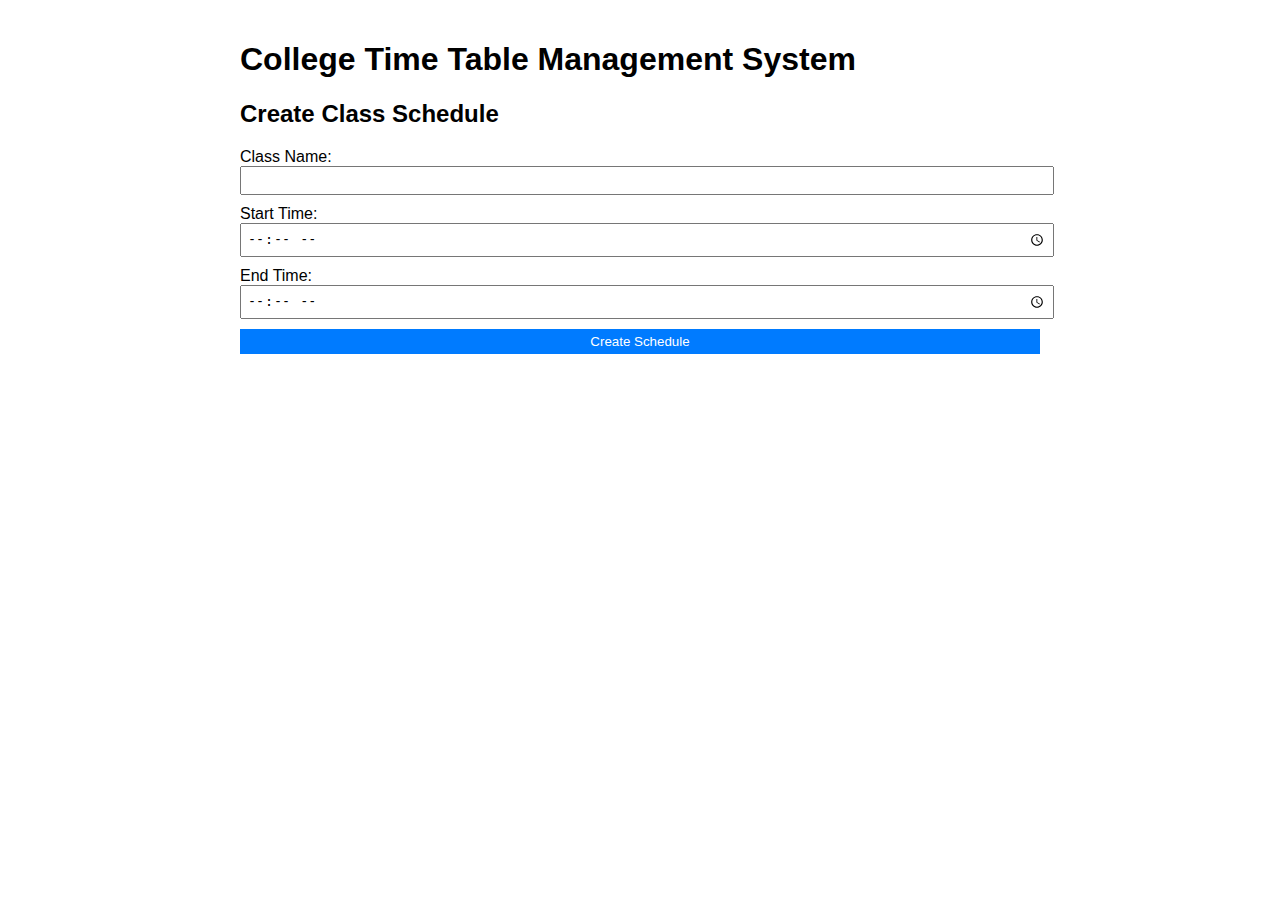
<file: last/index.html>
<!DOCTYPE html>
<html lang="en">
<head>
<meta charset="UTF-8">
<meta name="viewport" content="width=device-width, initial-scale=1.0">
<title>College Time Table Management System</title>
<link rel="stylesheet" href="styles.css">
<link rel="script" href="script.js">
</head>
<body>
<div class="container">
    <h1>College Time Table Management System</h1>
    <div class="schedule-form">
        <h2>Create Class Schedule</h2>
        <label for="class-name">Class Name:</label>
        <input type="text" id="class-name">
        <label for="start-time">Start Time:</label>
        <input type="time" id="start-time">
        <label for="end-time">End Time:</label>
        <input type="time" id="end-time">
        <button onclick="createSchedule()">Create Schedule</button>
    </div>
    <div id="schedule-list"></div>
</div>
<script src="script.js"></script>
</body>
</html>
</file>
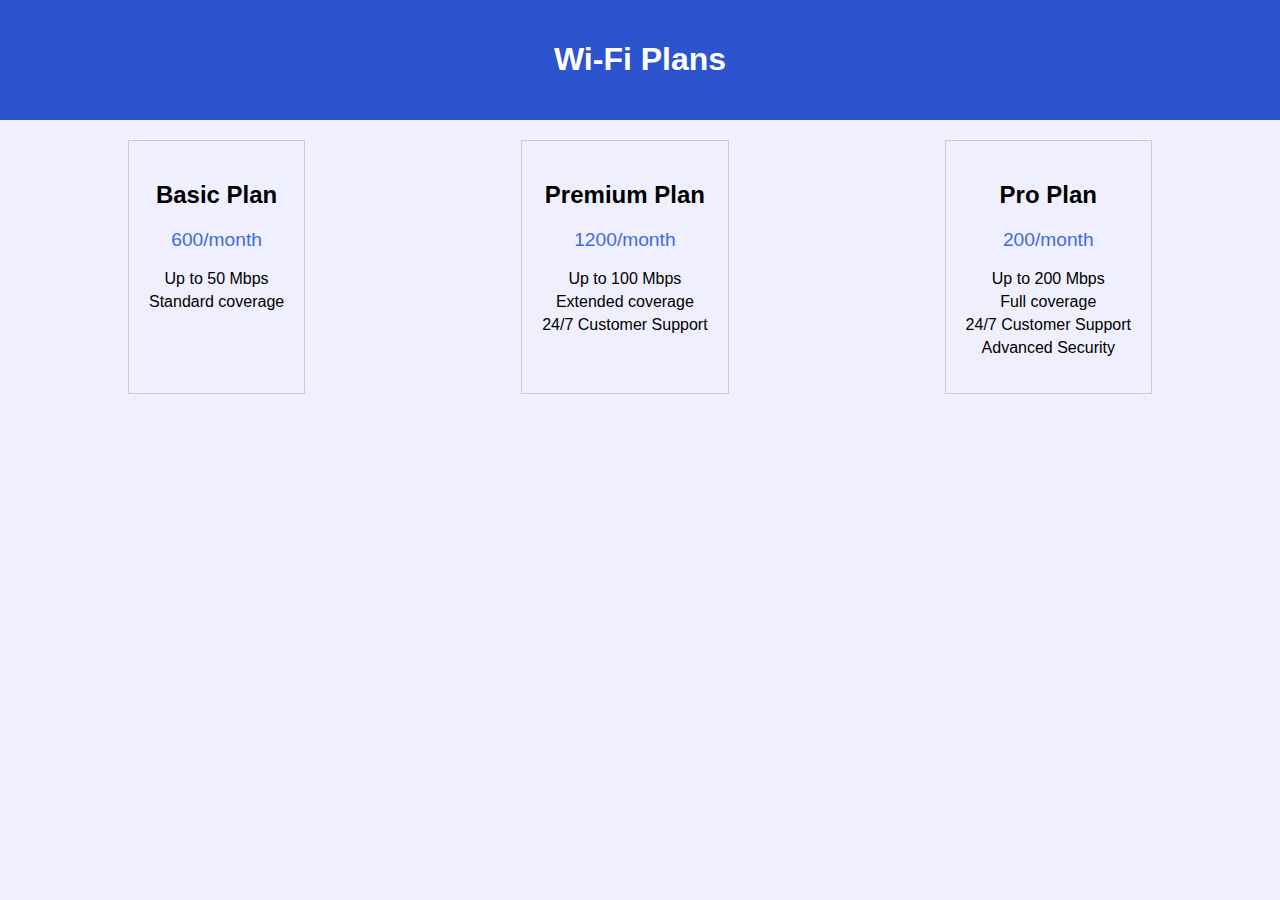
<file: home.html>
<!DOCTYPE html>
<html lang="en">
<head>
  <meta charset="UTF-8">
  <meta name="viewport" content="width=device-width, initial-scale=1.0">
  <link rel="stylesheet" href="styles.css">
  <link rel="script" href="script.js">
  <title>Wi-Fi Service Pricing</title>
</head>
<body>

  <header>
    <h1>Wi-Fi Plans</h1>
  </header>

  <section class="pricing-plans">
    <div class="plan" data-plan="basic">
      <h2>Basic Plan</h2>
      <p class="price">600/month</p>
      <ul>
        <li>Up to 50 Mbps</li>
        <li>Standard coverage</li>
      </ul>
    </div>

    <div class="plan" data-plan="premium">
      <h2>Premium Plan</h2>
      <p class="price">1200/month</p>
      <ul>
        <li>Up to 100 Mbps</li>
        <li>Extended coverage</li>
        <li>24/7 Customer Support</li>
      </ul>
    </div>

    <div class="plan" data-plan="pro">
      <h2>Pro Plan</h2>
      <p class="price">200/month</p>
      <ul>
        <li>Up to 200 Mbps</li>
        <li>Full coverage</li>
        <li>24/7 Customer Support</li>
        <li>Advanced Security</li>
      </ul>
    </div>
  </section>

  <section class="payment-details" id="payment-details">
    <div class="payment-content">
      <h2>Payment Details</h2>
      <form>
        <label for="card-number">Card Number:</label>
        <input type="text" id="card-number" name="card-number" placeholder="Enter card number" required>
        
        <label for="expiration-date">Expiration Date:</label>
        <input type="text" id="expiration-date" name="expiration-date" placeholder="MM/YYYY" required>
        
        <label for="cvv">CVV:</label>
        <input type="text" id="cvv" name="cvv" placeholder="Enter CVV" required>

        <button type="submit">Submit Payment</button>
      </form>
    </div>
  </section>

  <script src="script.js"></script>
</body>
</html>
</file>
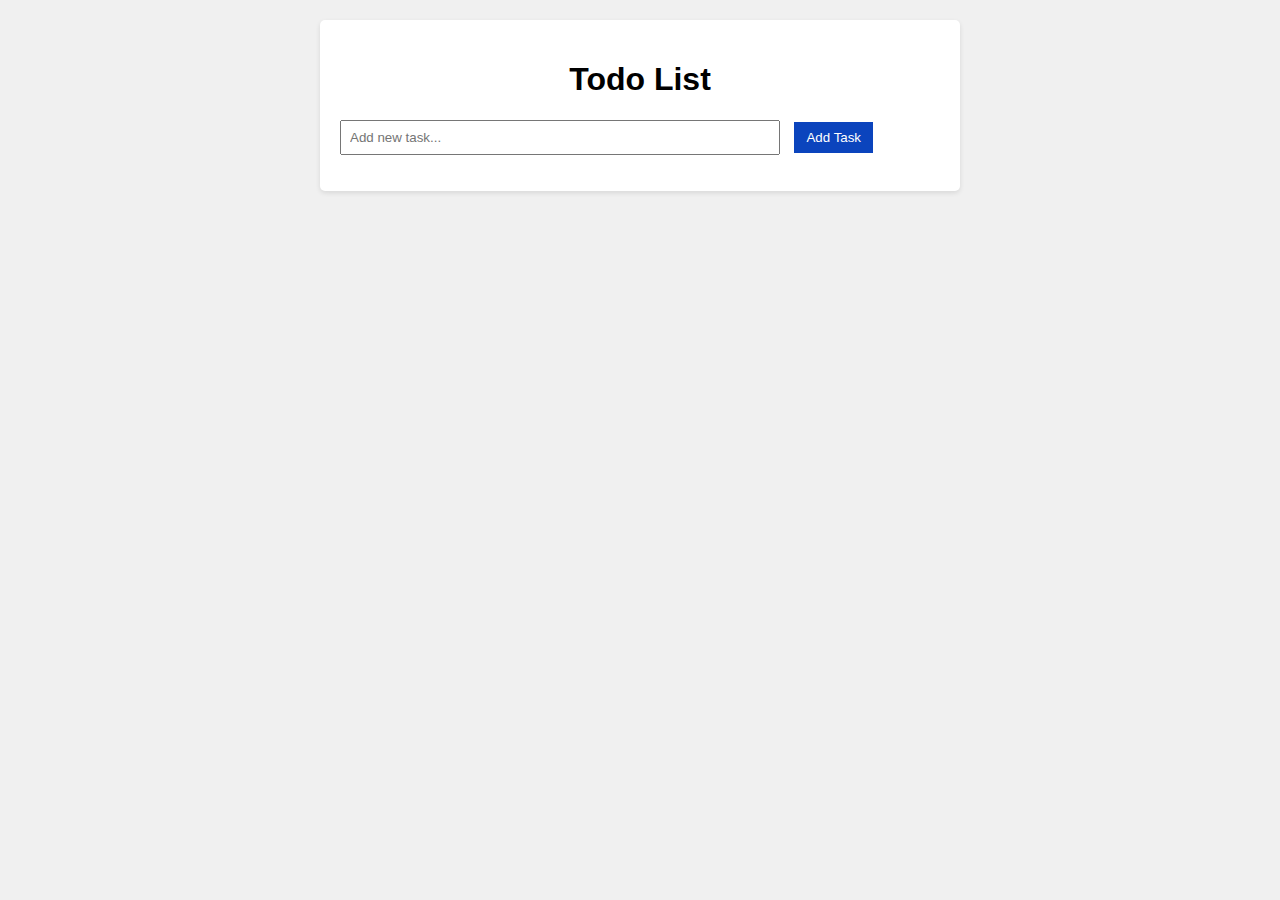
<file: week 4/home.html>
<!DOCTYPE html>
<html lang="en">
<head>
<meta charset="UTF-8">
<meta name="viewport" content="width=device-width, initial-scale=1.0">
<title>Todo List</title>
<link rel="stylesheet" href="style.css">
<link rel="script" href="script.js">
</head>
<body>
<div class="container">
    <h1>Todo List</h1>
    <input type="text" id="taskInput" placeholder="Add new task...">
    <button id="addTaskBtn">Add Task</button>
    <ul id="taskList"></ul>
</div>
<script src="script.js"></script>
</body>
</html>
</file>
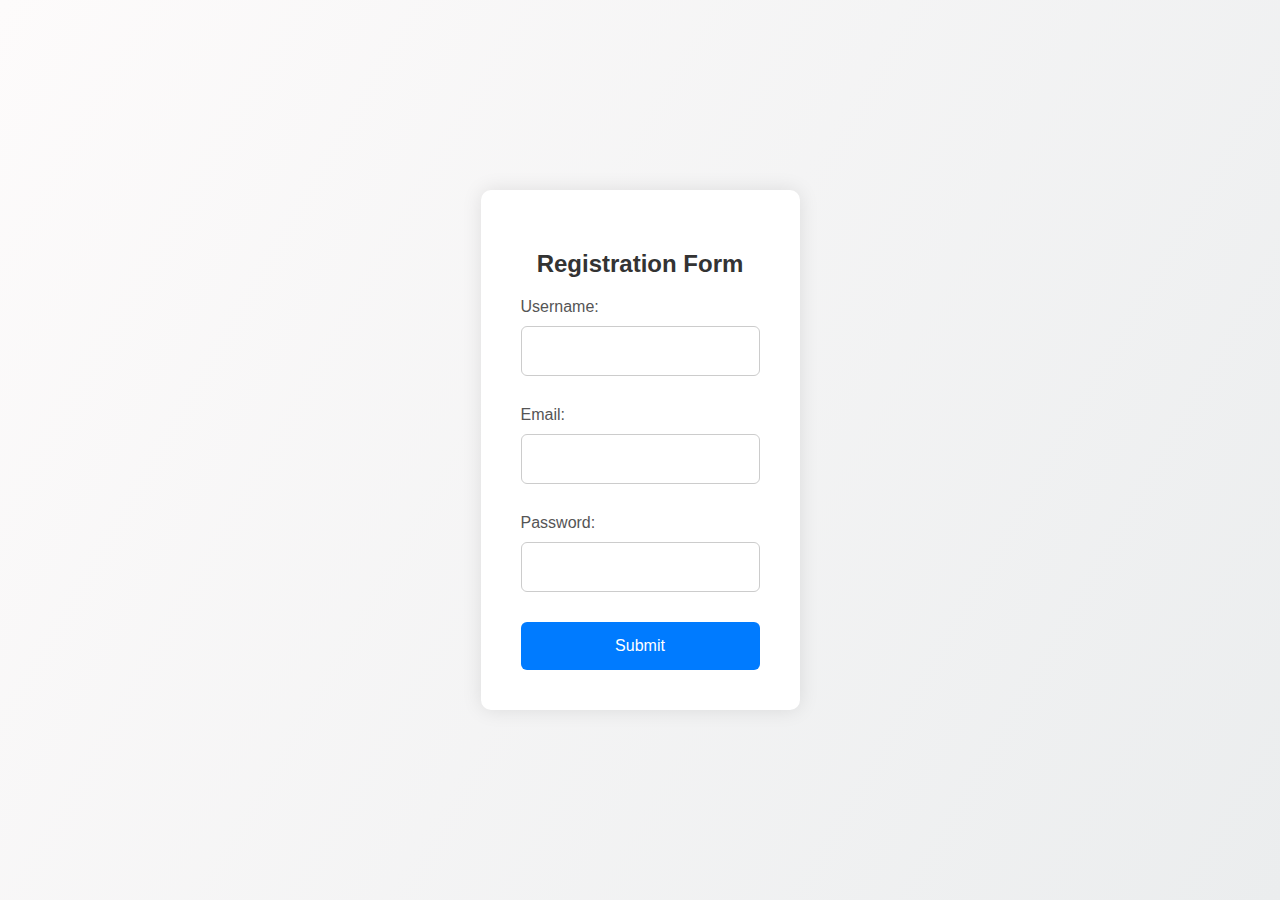
<file: week2/home.html>
<!DOCTYPE html>
<html lang="en">
<head>
    <meta charset="UTF-8">
    <meta name="viewport" content="width=device-width, initial-scale=1.0">
    <title>Registration Form</title>
    <link rel="stylesheet" href="style.css">
    <link rel="script" href="script.js">
</head>
<body>
    <div class="container">
        <form id="registrationForm">
            <h2>Registration Form</h2>
            <div class="form-group">
                <label for="username">Username:</label>
                <input type="text" id="username" name="username" required>
            </div>
            <div class="form-group">
                <label for="email">Email:</label>
                <input type="email" id="email" name="email" required>
            </div>
            <div class="form-group">
                <label for="password">Password:</label>
                <input type="password" id="password" name="password" required>
            </div>
            <button type="submit">Submit</button>
        </form>
    </div>

    <script src="script.js"></script>
</body>
</html>
</file>
<file: last/styles.css>
body {
    font-family: Arial, sans-serif;
    margin: 0;
    padding: 0;
}
.container {
    max-width: 800px;
    margin: 0 auto;
    padding: 20px;
}
.schedule-form {
    margin-bottom: 20px;
}
input[type="text"], input[type="time"], button {
    margin-bottom: 10px;
    padding: 5px;
    width: 100%;
}
button {
    background-color: #007bff;
    color: white;
    border: none;
    cursor: pointer;
}
button:hover {
    background-color: #0056b3;
}
</file>
<file: styles.css>
body {
  font-family: 'Arial', sans-serif;
  margin: 0;
  padding: 0;
  box-sizing: border-box;
  background-color: #efeffd; 
}

header {
  background-color: #2b54ce; 
  color: #fff;
  padding: 20px;
  text-align: center;
}

.pricing-plans {
  display: flex;
  justify-content: space-around;
  padding: 20px;
}

.plan {
  border: 1px solid #ccc;
  padding: 20px;
  text-align: center;
  cursor: pointer;
  transition: transform 0.3s ease, background-color 0.3s ease;
}

.plan:hover {
  background-color: #efeffd; 
  transform: scale(1.05);
}

.price {
  font-size: 1.2em;
  color: #4169e1;
}

ul {
  list-style: none;
  padding: 0;
}

li {
  margin: 5px 0;
}

.payment-details {
  display: none;
  background-color: #eaeafd; 
  padding: 20px;
  border-radius: 10px;
}

.payment-content {
  max-width: 400px;
  margin: auto;
}

.payment-details form {
  display: flex;
  flex-direction: column;
}

.payment-details label {
  margin-bottom: 5px;
}

.payment-details input {
  margin-bottom: 10px;
  padding: 8px;
  box-sizing: border-box;
}

.payment-details button {
  padding: 10px;
  background-color: #4169e1;
  color: #fff;
  border: none;
  cursor: pointer;
}
</file>
<file: week 4/style.css>
body {
    font-family: Arial, sans-serif;
    margin: 0;
    padding: 0;
    background-color: #f0f0f0;
}

.container {
    max-width: 600px;
    margin: 20px auto;
    padding: 20px;
    background-color: #fff;
    border-radius: 5px;
    box-shadow: 0 2px 5px rgba(0, 0, 0, 0.1);
}

h1 {
    text-align: center;
}

input[type="text"] {
    width: 70%;
    padding: 8px;
    margin-right: 10px;
}

button {
    padding: 8px 12px;
    background-color: #0b44bd;
    color: white;
    border: none;
    cursor: pointer;
}

button:hover {
    background-color: #9046f0;
}

ul {
    list-style-type: none;
    padding: 0;
}

li {
    padding: 8px 0;
}

.completed {
    text-decoration: line-through;
    color: #9a8db4;
}
/* Add animation for task item */
@keyframes slideIn {
    from {
        opacity: 0;
        transform: translateY(-10px);
    }
    to {
        opacity: 1;
        transform: translateY(0);
    }
}

/* Add hover effect for buttons */
button:hover {
    background-color: #25098a;
    transition: background-color 0.3s;
}

/* Add background color for completed tasks */
.completed {
    text-decoration: line-through;
    color: #888;
    background-color: #f9f9f9;
}

/* Add background color and hover effect for task item */
li {
    padding: 8px 0;
    background-color: #fff;
    animation: slideIn 0.3s ease;
    transition: background-color 0.3s;
}

li:hover {
    background-color: #f9f9f9;
}
</file>
<file: week2/style.css>
body {
    font-family: Arial, sans-serif;
    margin: 0;
    padding: 0;
    display: flex;
    justify-content: center;
    align-items: center;
    height: 100vh;
    background-color: #f1f1f1;
    background-image: linear-gradient(120deg, #fdfbfb 0%, #ebedee 100%);
}

.container {
    background-color: #fff;
    padding: 40px;
    border-radius: 10px;
    box-shadow: 0 0 20px rgba(0, 0, 0, 0.1);
}

h2 {
    text-align: center;
    color: #333;
}

.form-group {
    margin-bottom: 30px;
}

label {
    display: block;
    margin-bottom: 10px;
    color: #555;
}

input[type="text"],
input[type="email"],
input[type="password"] {
    width: 100%;
    padding: 15px;
    border: 1px solid #ccc;
    border-radius: 6px;
    box-sizing: border-box;
    font-size: 16px;
}

button {
    width: 100%;
    padding: 15px;
    background-color: #007bff;
    color: #fff;
    border: none;
    border-radius: 6px;
    cursor: pointer;
    font-size: 16px;
    transition: background-color 0.3s ease;
}

button:hover {
    background-color: #0056b3;
}
</file>
